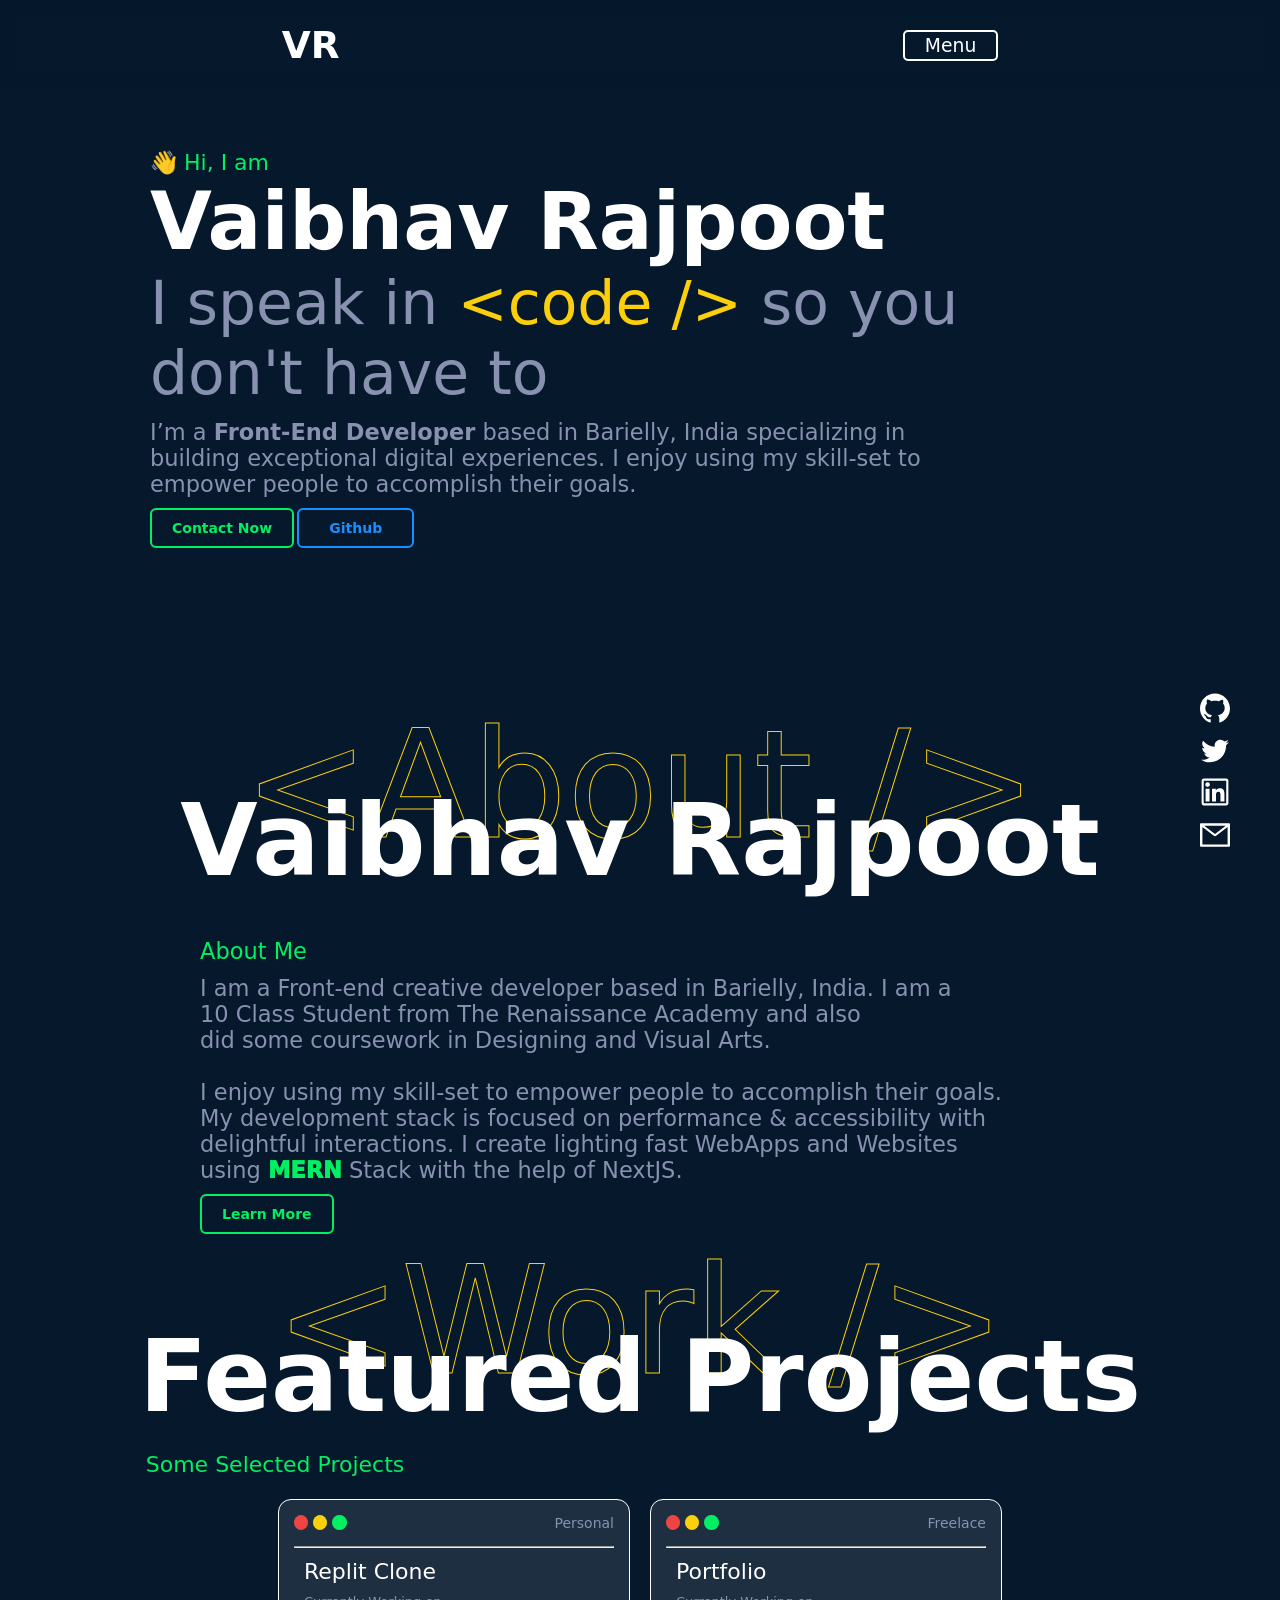
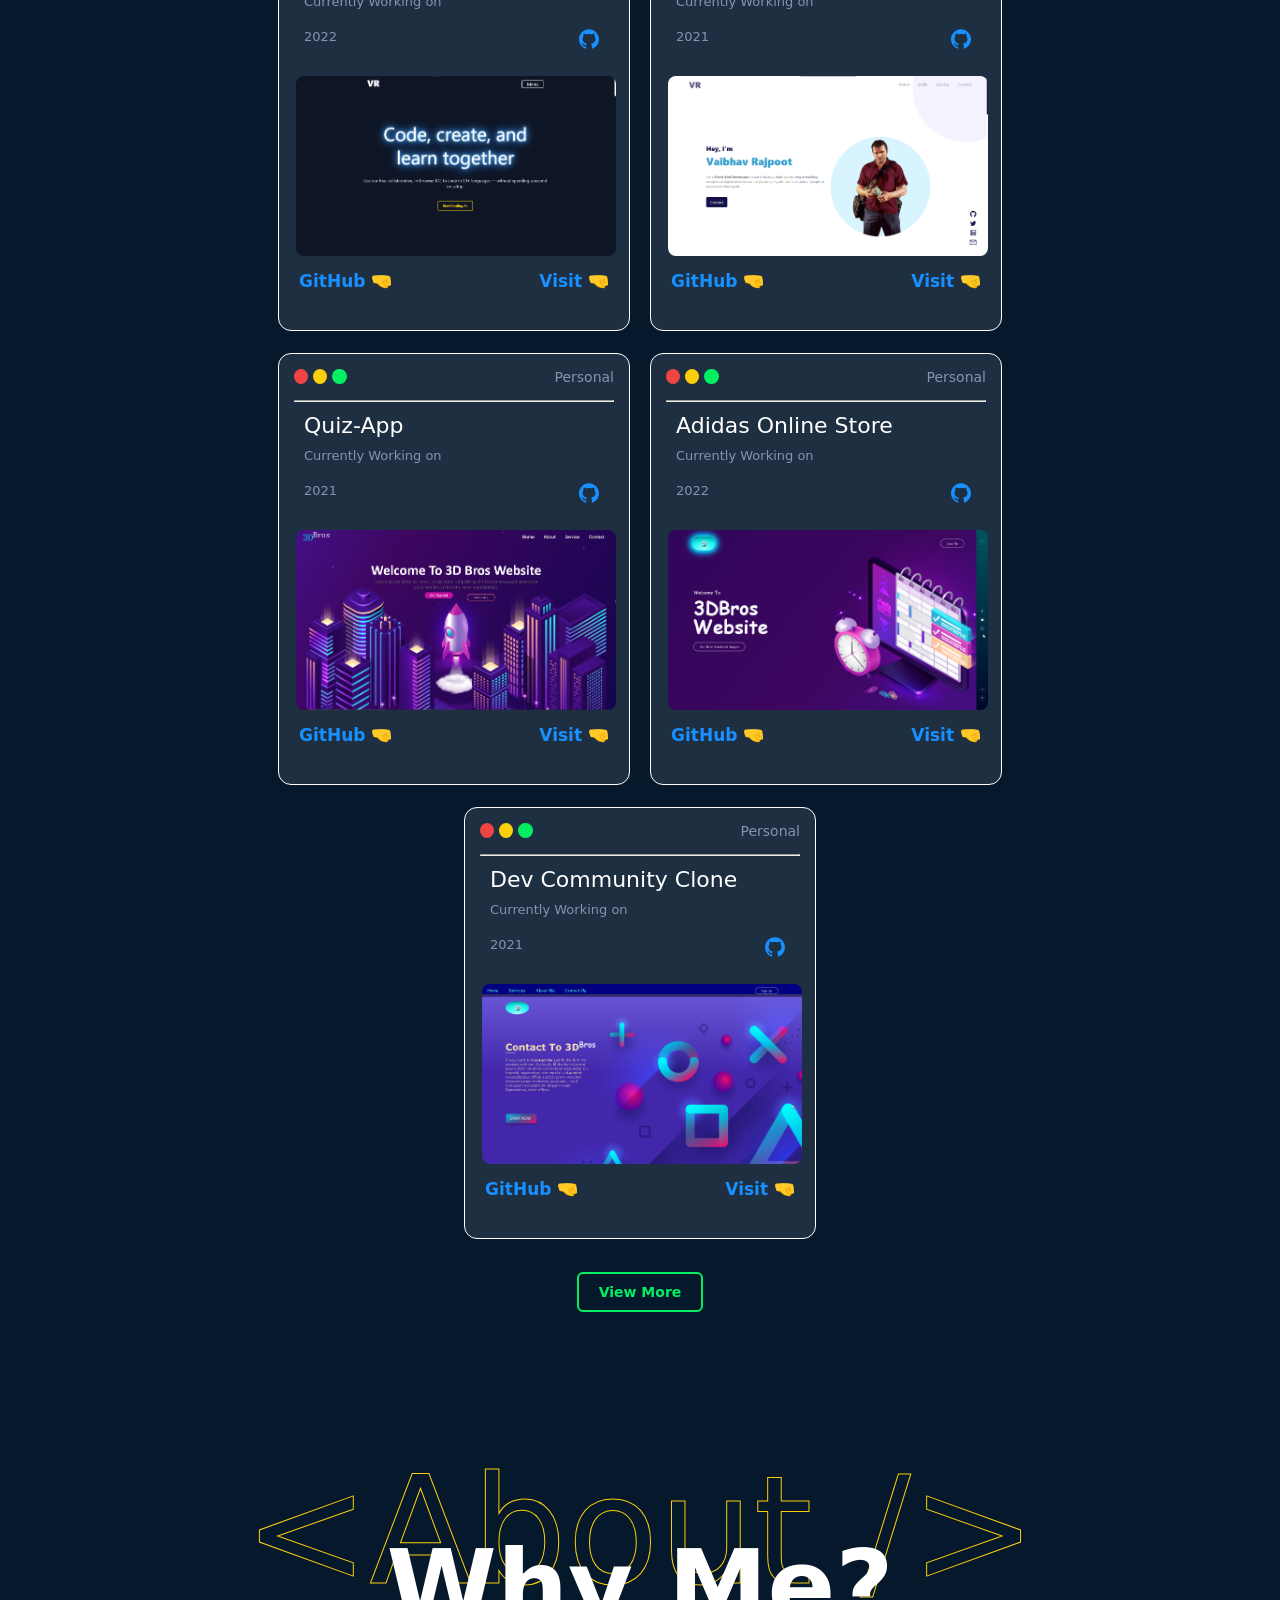
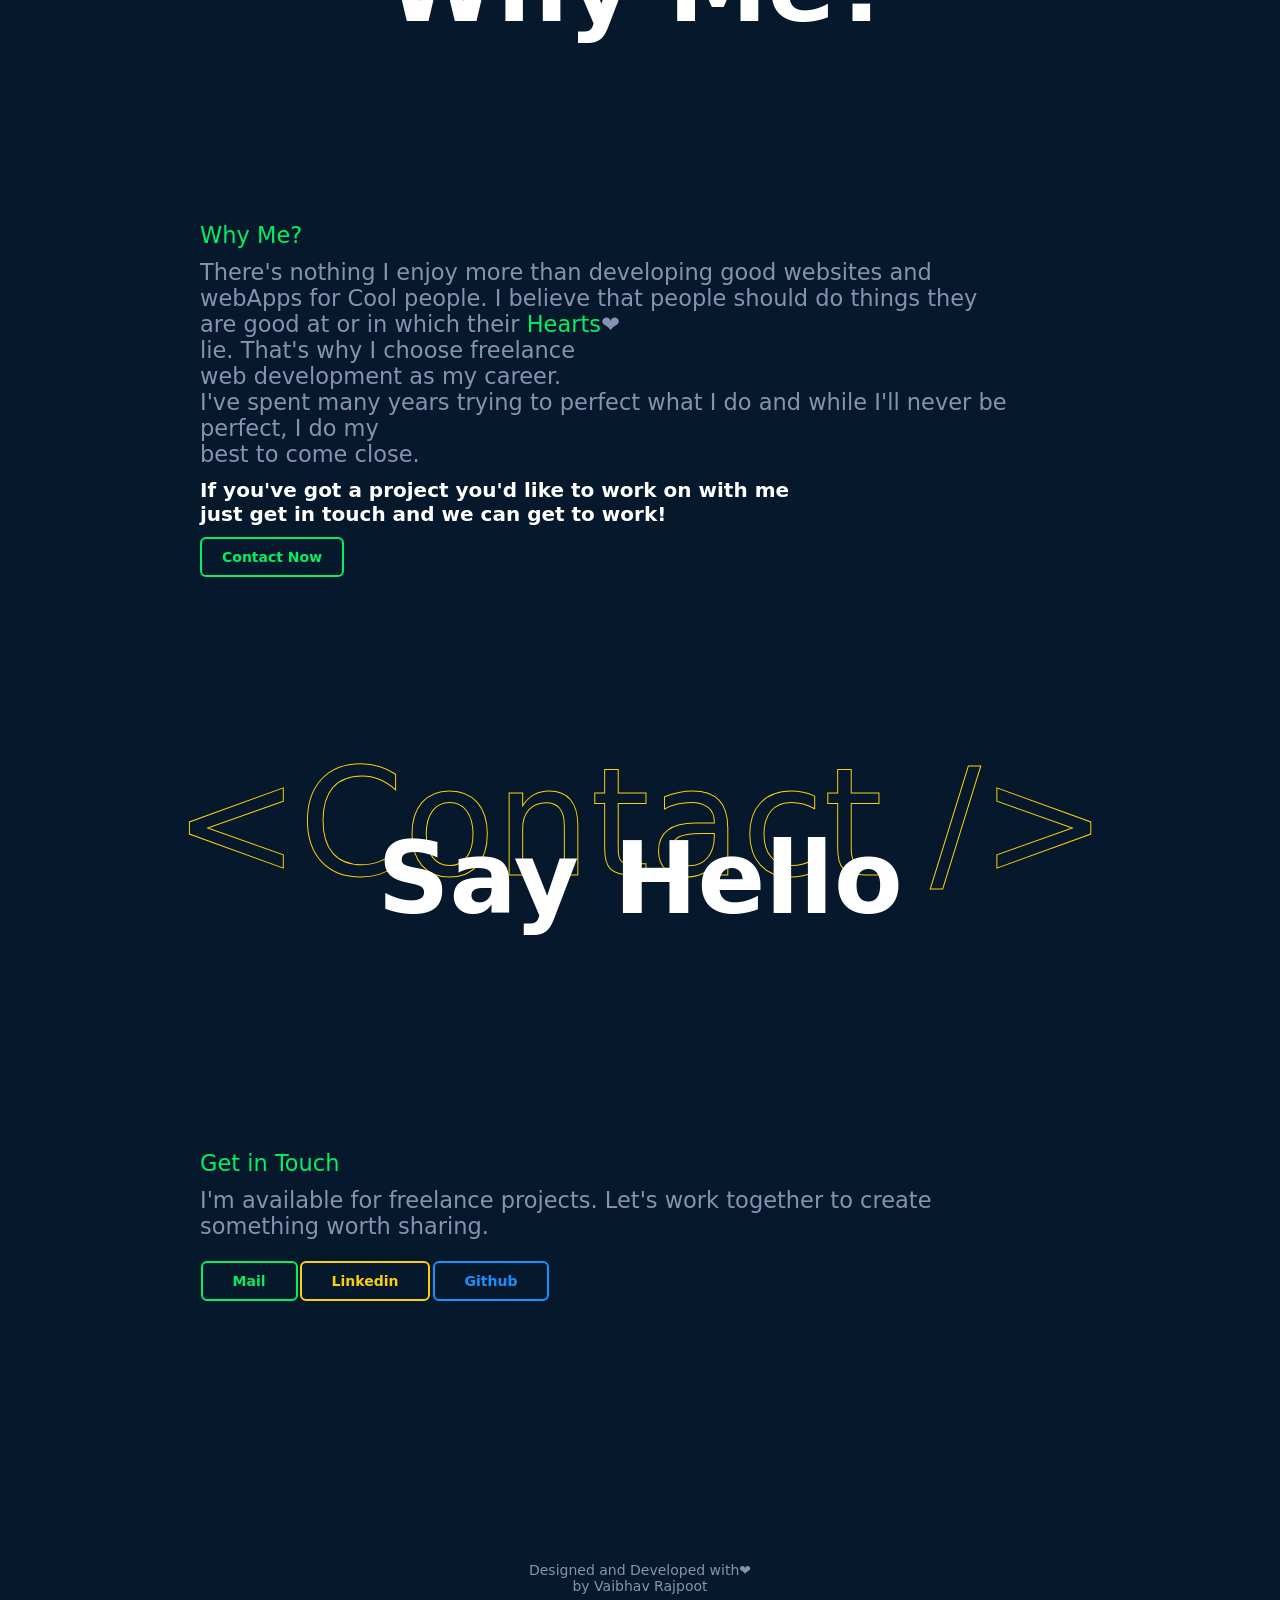
<file: index.html>
<!DOCTYPE html>
<html>
    <head>
     <link rel="icon" href="Photos/web-logo-2.png" type="image/icon type">
        <title>Vaibhav Rajpoot</title>
        <link rel="stylesheet" href="index.css" class="css">
       <style>
   @media (max-width: 1000px) {
          
           .boxes-1{
               flex-direction: column;
               /* background-color: aliceblue; */
           }
           .boxes-2{
               flex-direction: column;
               /* background-color: aliceblue; */
           }
           .boxes1{
               /* flex-direction: column; */
               /* background-color: aliceblue; */
               justify-content: center;
               padding-left: 8rem;
               padding-bottom: 5rem;
           }
           
        }
       </style>
    </head>
    
    <body>
  
     <div class="nav">
         <div class="nav-bar">
             <a href="index.html">
                 <h1 class="main-logo">VR</h1>
 
             </a>
             <button class="main-button">Menu</button>
         </div>
     </div>
     <div class="github">
         <a href="https://github.com/Vaibhav262610">
             <svg class="git" viewBox="64 64 896 896" focusable="false" data-icon="github" width="3em" height="3em" fill="white" aria-hidden="true"><path d="M511.6 76.3C264.3 76.2 64 276.4 64 523.5 64 718.9 189.3 885 363.8 946c23.5 5.9 19.9-10.8 19.9-22.2v-77.5c-135.7 15.9-141.2-73.9-150.3-88.9C215 726 171.5 718 184.5 703c30.9-15.9 62.4 4 98.9 57.9 26.4 39.1 77.9 32.5 104 26 5.7-23.5 17.9-44.5 34.7-60.8-140.6-25.2-199.2-111-199.2-213 0-49.5 16.3-95 48.3-131.7-20.4-60.5 1.9-112.3 4.9-120 58.1-5.2 118.5 41.6 123.2 45.3 33-8.9 70.7-13.6 112.9-13.6 42.4 0 80.2 4.9 113.5 13.9 11.3-8.6 67.3-48.8 121.3-43.9 2.9 7.7 24.7 58.3 5.5 118 32.4 36.8 48.9 82.7 48.9 132.3 0 102.2-59 188.1-200 212.9a127.5 127.5 0 0138.1 91v112.5c.8 9 0 17.9 15 17.9 177.1-59.7 304.6-227 304.6-424.1 0-247.2-200.4-447.3-447.5-447.3z"></path></svg>
 
         </a>
         <br>
         <svg class="twitter" viewBox="64 64 896 896" focusable="false" data-icon="twitter" width="3em" height="3em" fill="white" aria-hidden="true"><path d="M928 254.3c-30.6 13.2-63.9 22.7-98.2 26.4a170.1 170.1 0 0075-94 336.64 336.64 0 01-108.2 41.2A170.1 170.1 0 00672 174c-94.5 0-170.5 76.6-170.5 170.6 0 13.2 1.6 26.4 4.2 39.1-141.5-7.4-267.7-75-351.6-178.5a169.32 169.32 0 00-23.2 86.1c0 59.2 30.1 111.4 76 142.1a172 172 0 01-77.1-21.7v2.1c0 82.9 58.6 151.6 136.7 167.4a180.6 180.6 0 01-44.9 5.8c-11.1 0-21.6-1.1-32.2-2.6C211 652 273.9 701.1 348.8 702.7c-58.6 45.9-132 72.9-211.7 72.9-14.3 0-27.5-.5-41.2-2.1C171.5 822 261.2 850 357.8 850 671.4 850 843 590.2 843 364.7c0-7.4 0-14.8-.5-22.2 33.2-24.3 62.3-54.4 85.5-88.2z"></path></svg>
         <br>
        <a href="https://www.linkedin.com/feed/">
            
            <svg class="linkdin" viewBox="64 64 896 896" focusable="false" data-icon="linkedin" width="3em" height="3em" fill="white" aria-hidden="true"><path d="M847.7 112H176.3c-35.5 0-64.3 28.8-64.3 64.3v671.4c0 35.5 28.8 64.3 64.3 64.3h671.4c35.5 0 64.3-28.8 64.3-64.3V176.3c0-35.5-28.8-64.3-64.3-64.3zm0 736c-447.8-.1-671.7-.2-671.7-.3.1-447.8.2-671.7.3-671.7 447.8.1 671.7.2 671.7.3-.1 447.8-.2 671.7-.3 671.7zM230.6 411.9h118.7v381.8H230.6zm59.4-52.2c37.9 0 68.8-30.8 68.8-68.8a68.8 68.8 0 10-137.6 0c-.1 38 30.7 68.8 68.8 68.8zm252.3 245.1c0-49.8 9.5-98 71.2-98 60.8 0 61.7 56.9 61.7 101.2v185.7h118.6V584.3c0-102.8-22.2-181.9-142.3-181.9-57.7 0-96.4 31.7-112.3 61.7h-1.6v-52.2H423.7v381.8h118.6V604.8z"></path></svg>
        </a>
         <br>
 
         <svg class="email" viewBox="64 64 896 896" focusable="false" data-icon="mail" width="3em" height="3em" fill="white" aria-hidden="true"><path d="M928 160H96c-17.7 0-32 14.3-32 32v640c0 17.7 14.3 32 32 32h832c17.7 0 32-14.3 32-32V192c0-17.7-14.3-32-32-32zm-40 110.8V792H136V270.8l-27.6-21.5 39.3-50.5 42.8 33.3h643.1l42.8-33.3 39.3 50.5-27.7 21.5zM833.6 232L512 482 190.4 232l-42.8-33.3-39.3 50.5 27.6 21.5 341.6 265.6a55.99 55.99 0 0068.7 0L888 270.8l27.6-21.5-39.3-50.5-42.7 33.2z"></path></svg>
     </div>
      
     <div class="main">
         <div class="main-container">
             <h3 class="intro-heading">👋 Hi, I am</h3>
             <h1 class="main-heading">Vaibhav Rajpoot</h1>
             <h2 class="main-heading2">I speak in <span class=" code ">&ltcode /&gt; </span>  so you don't have to</h2>
             <br>
             <p class="third-heading">I’m a <span class="bold-text">Front-End Developer</span> based in Barielly, India specializing in<br>     building exceptional digital experiences. I enjoy using my skill-set to<br> empower people to accomplish their goals.</p>
             <br>
             <a href="contact-page.html">
                 <button class="contact-btn">Contact Now</button>
 
             </a>
             <a href="https://github.com/Vaibhav262610"><button class="github-btn"> Github</button></a>
         </div>
     </div>
 
      
 
 
     <div class="main-about">
         <div class="about-section">
             <div class="about-main-heading">
                 <h1 class="about-heading">&lt;About /&gt;</h1>
                 <h1 class="name-heading">Vaibhav Rajpoot</h1>
             </div>
         </div>
 
         <br>
         <br>
         <br>
         <br>
         <br>
         <br>
   
         <div class="main-about-info">
             <div class="about-info">
                 <h3 class="about-me">About Me</h3><br>
                 <h3 class="my-info">I am a Front-end creative developer based in Barielly, India. I am a <br> 10 Class Student from The Renaissance Academy and also<br> did some coursework in Designing and Visual Arts.<br><br>
                     I enjoy using my skill-set to empower people to accomplish their goals.<br> My development stack is focused on performance & accessibility with <br>delightful interactions. I create lighting fast WebApps and Websites <br>using <span class="mern">MERN</span> Stack with the help of NextJS.</h3>
                 <br>
                 <a href="about-page.html">
                     <button class="contact-btn">Learn More</button>
 
                 </a>
             </div>
         </div>
         
     </div>
 
     <div class="work-section">
         <div class="work-main-heading">
              <h1 class="work-heading">&lt;Work /&gt;</h1>
              <h1 class="work-heading2">Featured Projects</h1>
          </div>
      </div>
      <br><br>
      <br><br>
      <div class="where">
          <h1 class="wherei">Some Selected Projects</h1>
           
      </div>
      <br><br> 
      
      <div class="boxes-1">
          <div class="boxes">
              <div class="box-1">
                  <div class="circles">
                      <span class="circle1"></span>
                      <span class="circle2"></span>
                      <span class="circle3"></span> 
                      <div class="date-1">
                          <h1 class="date-heading1">Personal</h1>
                      </div>
                   
              </div>
              <div class="hr-1">
                 <hr>
               </div>
               <br>
              <h2 class="pickywheel">Replit Clone</h2>
              <p class="para-heading-1">Currently Working on</p>
              <div class="date-logo">
                  <p class="da">2022</p>
                  <svg class="git1" viewBox="64 64 896 896" focusable="false" data-icon="github" width="2em" height="2em" fill="#1890ff" aria-hidden="true"><path d="M511.6 76.3C264.3 76.2 64 276.4 64 523.5 64 718.9 189.3 885 363.8 946c23.5 5.9 19.9-10.8 19.9-22.2v-77.5c-135.7 15.9-141.2-73.9-150.3-88.9C215 726 171.5 718 184.5 703c30.9-15.9 62.4 4 98.9 57.9 26.4 39.1 77.9 32.5 104 26 5.7-23.5 17.9-44.5 34.7-60.8-140.6-25.2-199.2-111-199.2-213 0-49.5 16.3-95 48.3-131.7-20.4-60.5 1.9-112.3 4.9-120 58.1-5.2 118.5 41.6 123.2 45.3 33-8.9 70.7-13.6 112.9-13.6 42.4 0 80.2 4.9 113.5 13.9 11.3-8.6 67.3-48.8 121.3-43.9 2.9 7.7 24.7 58.3 5.5 118 32.4 36.8 48.9 82.7 48.9 132.3 0 102.2-59 188.1-200 212.9a127.5 127.5 0 0138.1 91v112.5c.8 9 0 17.9 15 17.9 177.1-59.7 304.6-227 304.6-424.1 0-247.2-200.4-447.3-447.5-447.3z"></path></svg>
              </div>
              <img class="project1" src="Photos/replit.png" alt="">
              <br><br>
              <div class="link-1">
                  <a href="https://github.com/Vaibhav262610/replit-clone">
                    <div class="link1">GitHub 🤜</div>
                  </a>
                  <a href="https://replit-clone.netlify.app/">
                      <div class="link2">Visit 🤜</div>
                  </a>
     
              </div>
               
        
           </div>
          </div>
          <br>
          <br>
          <br>
          <br>
          <div class="boxes1">
              <div class="box-1">
                  <div class="circles">
                      <span class="circle1"></span>
                      <span class="circle2"></span>
                      <span class="circle3"></span>
                      <div class="date-1">
                          <h1 class="date-heading1">Freelace</h1>
                      </div>
                   
              </div>
              <div class="hr-1">
                 <hr>
               </div>
               <br>
              <h2 class="pickywheel">Portfolio</h2>
              <p class="para-heading-1">Currently Working on</p>
              <div class="date-logo">
                  <p class="da">2021</p>
                  <svg class="git1" viewBox="64 64 896 896" focusable="false" data-icon="github" width="2em" height="2em" fill="#1890ff" aria-hidden="true"><path d="M511.6 76.3C264.3 76.2 64 276.4 64 523.5 64 718.9 189.3 885 363.8 946c23.5 5.9 19.9-10.8 19.9-22.2v-77.5c-135.7 15.9-141.2-73.9-150.3-88.9C215 726 171.5 718 184.5 703c30.9-15.9 62.4 4 98.9 57.9 26.4 39.1 77.9 32.5 104 26 5.7-23.5 17.9-44.5 34.7-60.8-140.6-25.2-199.2-111-199.2-213 0-49.5 16.3-95 48.3-131.7-20.4-60.5 1.9-112.3 4.9-120 58.1-5.2 118.5 41.6 123.2 45.3 33-8.9 70.7-13.6 112.9-13.6 42.4 0 80.2 4.9 113.5 13.9 11.3-8.6 67.3-48.8 121.3-43.9 2.9 7.7 24.7 58.3 5.5 118 32.4 36.8 48.9 82.7 48.9 132.3 0 102.2-59 188.1-200 212.9a127.5 127.5 0 0138.1 91v112.5c.8 9 0 17.9 15 17.9 177.1-59.7 304.6-227 304.6-424.1 0-247.2-200.4-447.3-447.5-447.3z"></path></svg>
              </div>
              <img class="project1" src="Photos/portfolio.png" alt="">
              <br><br>
              <div class="link-1">
                  <a href="https://github.com/Vaibhav262610/VaibhavRajpoot-Portfolio">
                      <div class="link1">GitHub 🤜</div>
                  </a>
                  <a href="https://vaibhavrajpoot-portfolio.netlify.app/">
                  <div class="link2">Visit 🤜</div>
                  </a>
     
              </div>
               
        
           </div>
          </div>
 
      </div>
      <br>
      <br>
      <div class="boxes-2">
          <div class="boxes">
              <div class="box-1">
                  <div class="circles">
                      <span class="circle1"></span>
                      <span class="circle2"></span>
                      <span class="circle3"></span>
                      <div class="date-1">
                          <h1 class="date-heading1">Personal</h1>
                      </div>
                   
              </div>
              <div class="hr-1">
                 <hr>
               </div>
               <br>
              <h2 class="pickywheel">Quiz-App</h2>
              <p class="para-heading-1">Currently Working on</p>
              <div class="date-logo">
                  <p class="da">2021</p>
                  <svg class="git1" viewBox="64 64 896 896" focusable="false" data-icon="github" width="2em" height="2em" fill="#1890ff" aria-hidden="true"><path d="M511.6 76.3C264.3 76.2 64 276.4 64 523.5 64 718.9 189.3 885 363.8 946c23.5 5.9 19.9-10.8 19.9-22.2v-77.5c-135.7 15.9-141.2-73.9-150.3-88.9C215 726 171.5 718 184.5 703c30.9-15.9 62.4 4 98.9 57.9 26.4 39.1 77.9 32.5 104 26 5.7-23.5 17.9-44.5 34.7-60.8-140.6-25.2-199.2-111-199.2-213 0-49.5 16.3-95 48.3-131.7-20.4-60.5 1.9-112.3 4.9-120 58.1-5.2 118.5 41.6 123.2 45.3 33-8.9 70.7-13.6 112.9-13.6 42.4 0 80.2 4.9 113.5 13.9 11.3-8.6 67.3-48.8 121.3-43.9 2.9 7.7 24.7 58.3 5.5 118 32.4 36.8 48.9 82.7 48.9 132.3 0 102.2-59 188.1-200 212.9a127.5 127.5 0 0138.1 91v112.5c.8 9 0 17.9 15 17.9 177.1-59.7 304.6-227 304.6-424.1 0-247.2-200.4-447.3-447.5-447.3z"></path></svg>
              </div>
              <img class="project1" src="Photos/chrome_rwgM0iXNYu.png" alt="">
              <br><br>
              <div class="link-1">
                <a href="https://github.com/Vaibhav262610/Quiz-App">
                    <div class="link1">GitHub 🤜</div>
                </a>
                <a href="https://quiz-vr.netlify.app/">
                <div class="link2">Visit 🤜</div>
                </a>
     
              </div>
               
        
           </div>
          </div>
          <br>
          <br>
          <br>
          <br>
          <div class="boxes1">
              <div class="box-1">
                  <div class="circles">
                      <span class="circle1"></span>
                      <span class="circle2"></span>
                      <span class="circle3"></span>
                      <div class="date-1">
                          <h1 class="date-heading1">Personal</h1>
                      </div>
                   
              </div>
              <div class="hr-1">
                 <hr>
               </div>
               <br>
              <h2 class="pickywheel">
                 Adidas Online Store</h2>
              <p class="para-heading-1">Currently Working on</p>
              <div class="date-logo">
                  <p class="da">2022</p>
                  <svg class="git1" viewBox="64 64 896 896" focusable="false" data-icon="github" width="2em" height="2em" fill="#1890ff" aria-hidden="true"><path d="M511.6 76.3C264.3 76.2 64 276.4 64 523.5 64 718.9 189.3 885 363.8 946c23.5 5.9 19.9-10.8 19.9-22.2v-77.5c-135.7 15.9-141.2-73.9-150.3-88.9C215 726 171.5 718 184.5 703c30.9-15.9 62.4 4 98.9 57.9 26.4 39.1 77.9 32.5 104 26 5.7-23.5 17.9-44.5 34.7-60.8-140.6-25.2-199.2-111-199.2-213 0-49.5 16.3-95 48.3-131.7-20.4-60.5 1.9-112.3 4.9-120 58.1-5.2 118.5 41.6 123.2 45.3 33-8.9 70.7-13.6 112.9-13.6 42.4 0 80.2 4.9 113.5 13.9 11.3-8.6 67.3-48.8 121.3-43.9 2.9 7.7 24.7 58.3 5.5 118 32.4 36.8 48.9 82.7 48.9 132.3 0 102.2-59 188.1-200 212.9a127.5 127.5 0 0138.1 91v112.5c.8 9 0 17.9 15 17.9 177.1-59.7 304.6-227 304.6-424.1 0-247.2-200.4-447.3-447.5-447.3z"></path></svg>
              </div>
              <img class="project1" src="Photos/chrome_UUWRt1wF2S.png" alt="">
              <br><br>
              <div class="link-1">
                  <div class="link1">GitHub 🤜</div>
                  <div class="link2">Visit 🤜</div>
     
              </div>
               
        
           </div>
          </div>
 
      </div>
 
      <br>
      <br>
 
      <div class="boxes" id="lastbox">
         <div class="box-1">
             <div class="circles">
                 <span class="circle1"></span>
                 <span class="circle2"></span>
                 <span class="circle3"></span>
                 <div class="date-1">
                     <h1 class="date-heading1">Personal</h1>
                 </div>
              
         </div>
         <div class="hr-1">
            <hr>
          </div>
          <br>
         <h2 class="pickywheel">Dev Community Clone</h2>
         <p class="para-heading-1">Currently Working on</p>
         <div class="date-logo">
             <p class="da">2021</p>
             <svg class="git1" viewBox="64 64 896 896" focusable="false" data-icon="github" width="2em" height="2em" fill="#1890ff" aria-hidden="true"><path d="M511.6 76.3C264.3 76.2 64 276.4 64 523.5 64 718.9 189.3 885 363.8 946c23.5 5.9 19.9-10.8 19.9-22.2v-77.5c-135.7 15.9-141.2-73.9-150.3-88.9C215 726 171.5 718 184.5 703c30.9-15.9 62.4 4 98.9 57.9 26.4 39.1 77.9 32.5 104 26 5.7-23.5 17.9-44.5 34.7-60.8-140.6-25.2-199.2-111-199.2-213 0-49.5 16.3-95 48.3-131.7-20.4-60.5 1.9-112.3 4.9-120 58.1-5.2 118.5 41.6 123.2 45.3 33-8.9 70.7-13.6 112.9-13.6 42.4 0 80.2 4.9 113.5 13.9 11.3-8.6 67.3-48.8 121.3-43.9 2.9 7.7 24.7 58.3 5.5 118 32.4 36.8 48.9 82.7 48.9 132.3 0 102.2-59 188.1-200 212.9a127.5 127.5 0 0138.1 91v112.5c.8 9 0 17.9 15 17.9 177.1-59.7 304.6-227 304.6-424.1 0-247.2-200.4-447.3-447.5-447.3z"></path></svg>
         </div>
         <img class="project1" src="Photos/chrome_mIA100o9RG.png" alt="">
         <br><br>
         <div class="link-1">
             <div class="link1">GitHub 🤜</div>
             <div class="link2">Visit 🤜</div>
 
         </div>
          
   
      </div>
     </div>
 
     <br>
     <br>
     <br>
     <div class="view-more">
         <button class="contact-btn " id="view-more">View More</button>
 
     </div>
 
     <br><br>
     <br><br>
     <br><br>
     <br><br>
     <br><br>
     <br><br>
 
     <div class="about-section">
         <div class="about-main-heading">
             <h1 class="about-heading">&lt;About /&gt;</h1>
             <h1 class="name-heading">Why Me?</h1>
         </div>
     </div>
     <br>
     <br>
     <br>
     <br>
     <br>
     <br>
     <div class="main-about-info">
         <div class="about-info">
             <h3 class="about-me">Why Me?</h3><br>
             <h3 class="my-info">There's nothing I enjoy more than developing good websites and<br> webApps for Cool people. I believe that people should do things they<br>  are good at or in which their <span class="hears">Hearts</span>❤️ <br>lie. That's why I choose freelance<br>web development as my career.<br>
                 I've spent many years trying to perfect what I do and while I'll never be <br>perfect, I do my <br>best to come close.</h3>
             <br>
             <h3 class="heading-2">If you've got a project you'd like to work on with me<br>just get in touch and we can get to work!</h3>
             <br>
             <a href="contact-page.html">
                 <button class="contact-btn">Contact Now</button>
 
             </a>
         </div>  
     </div>
     <br><br>
     
     
     <div class="about-section">
         <div class="about-main-heading">
             <h1 class="about-heading">&lt;Contact /&gt;</h1>
             <h1 class="name-heading">Say Hello</h1>
         </div>
     </div>
      
     <div class="main-about-info">
         <div class="about-info">
             <h3 class="about-me">Get in Touch</h3><br>
             <h3 class="my-info">I'm available for freelance projects. Let's work together to create <br>something worth sharing.</h3>
             <br>
             <br>
              
             <div class="btn">
                 <button class="mail-btn">Mail</button>
                 <br>
                 <a href="https://www.linkedin.com/feed/">
                     <button class="linkedin-btn">Linkedin</button>
 
                 </a>
                 <br>
                 <a href="https://github.com/Vaibhav262610">
 
                     <button class="github-btn">Github</button>
                 </a>
 
             </div>
         </div>  
     </div>
     <br><br>
    
   
     <div class="end">
         Designed and Developed with❤️<br> 
 by Vaibhav Rajpoot
     </div>
     <br>
     <!-- <br> -->
    </body>
 </html>
</file>
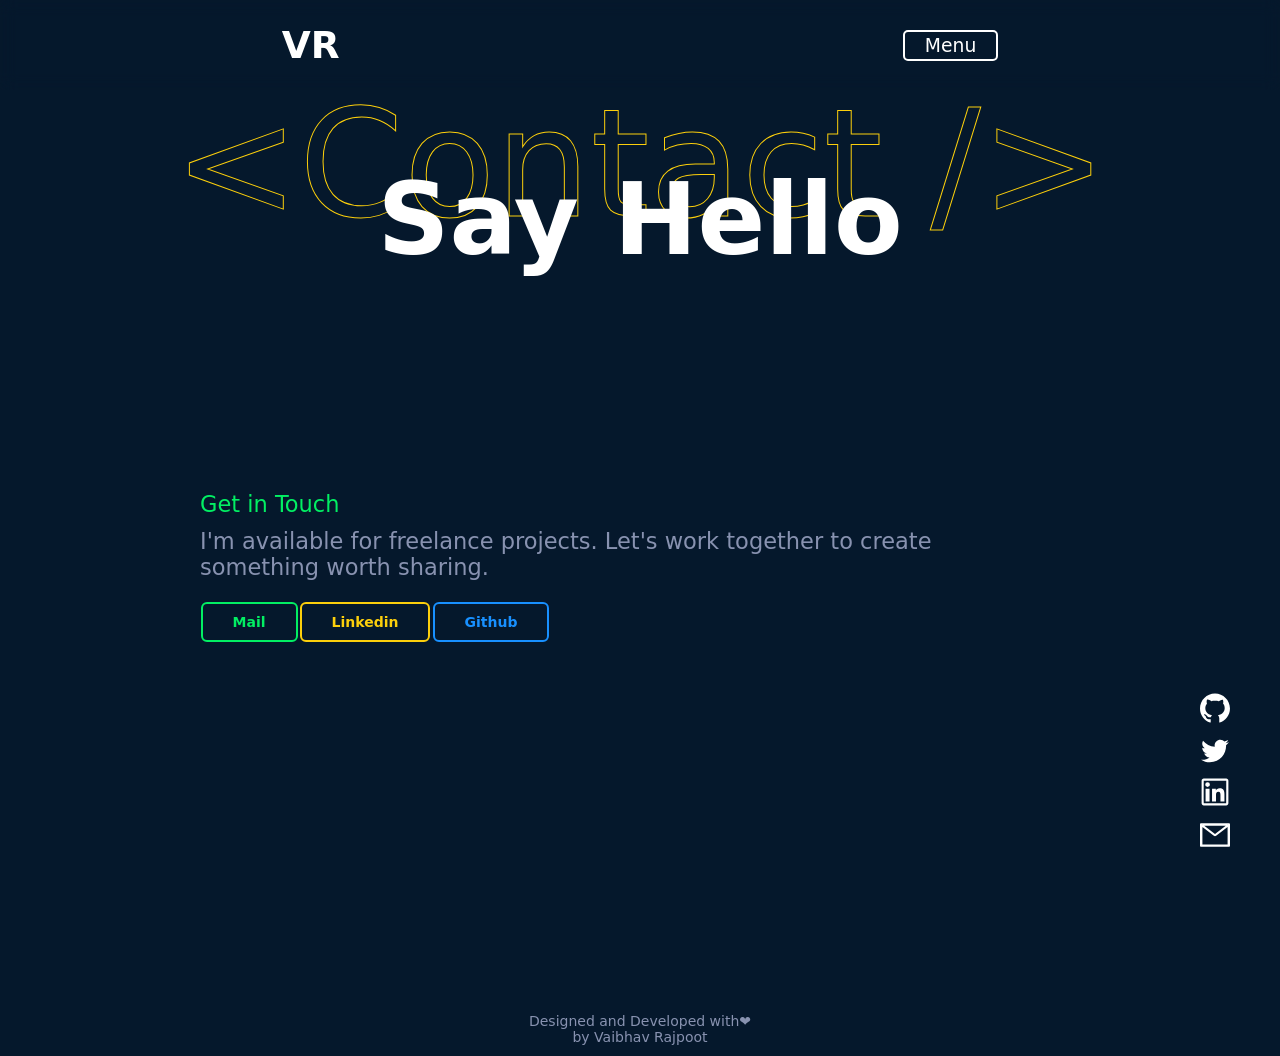
<file: contact-page.html>
<!DOCTYPE html>
<html lang="en">
<head>
    <meta charset="UTF-8">
    <meta http-equiv="X-UA-Compatible" content="IE=edge">
    <link rel="icon" href="New folder/logo.png" type="image/icon type">
    <meta name="viewport" content="width=device-width, initial-scale=1.0">
    <link rel="stylesheet" href="index.css" class="css">
    <title>Contact-Vaibhav Rajpoot</title>
    <style>
        @media (max-width: 900px) {
         
         .about-main-heading{
             display: none;
          
         }
         .github{
             display: none;
          
         }
         html{
             font-size: 50%;
          
         }
         .main-about-info{
             padding-left: 3rem;
          
         }


          
       }
       
    </style>
</head>
<body>
    <div class="nav">
        <div class="nav-bar">
            <a href="index.html">
                <h1 class="main-logo">VR</h1>

            </a>
            <button class="main-button">Menu</button>
        </div>
    </div>
    <div class="github">
        <a href="https://github.com/Vaibhav262610">
            <svg class="git" viewBox="64 64 896 896" focusable="false" data-icon="github" width="3em" height="3em" fill="white" aria-hidden="true"><path d="M511.6 76.3C264.3 76.2 64 276.4 64 523.5 64 718.9 189.3 885 363.8 946c23.5 5.9 19.9-10.8 19.9-22.2v-77.5c-135.7 15.9-141.2-73.9-150.3-88.9C215 726 171.5 718 184.5 703c30.9-15.9 62.4 4 98.9 57.9 26.4 39.1 77.9 32.5 104 26 5.7-23.5 17.9-44.5 34.7-60.8-140.6-25.2-199.2-111-199.2-213 0-49.5 16.3-95 48.3-131.7-20.4-60.5 1.9-112.3 4.9-120 58.1-5.2 118.5 41.6 123.2 45.3 33-8.9 70.7-13.6 112.9-13.6 42.4 0 80.2 4.9 113.5 13.9 11.3-8.6 67.3-48.8 121.3-43.9 2.9 7.7 24.7 58.3 5.5 118 32.4 36.8 48.9 82.7 48.9 132.3 0 102.2-59 188.1-200 212.9a127.5 127.5 0 0138.1 91v112.5c.8 9 0 17.9 15 17.9 177.1-59.7 304.6-227 304.6-424.1 0-247.2-200.4-447.3-447.5-447.3z"></path></svg>

        </a>
        <br>
        <svg class="twitter" viewBox="64 64 896 896" focusable="false" data-icon="twitter" width="3em" height="3em" fill="white" aria-hidden="true"><path d="M928 254.3c-30.6 13.2-63.9 22.7-98.2 26.4a170.1 170.1 0 0075-94 336.64 336.64 0 01-108.2 41.2A170.1 170.1 0 00672 174c-94.5 0-170.5 76.6-170.5 170.6 0 13.2 1.6 26.4 4.2 39.1-141.5-7.4-267.7-75-351.6-178.5a169.32 169.32 0 00-23.2 86.1c0 59.2 30.1 111.4 76 142.1a172 172 0 01-77.1-21.7v2.1c0 82.9 58.6 151.6 136.7 167.4a180.6 180.6 0 01-44.9 5.8c-11.1 0-21.6-1.1-32.2-2.6C211 652 273.9 701.1 348.8 702.7c-58.6 45.9-132 72.9-211.7 72.9-14.3 0-27.5-.5-41.2-2.1C171.5 822 261.2 850 357.8 850 671.4 850 843 590.2 843 364.7c0-7.4 0-14.8-.5-22.2 33.2-24.3 62.3-54.4 85.5-88.2z"></path></svg>
        <br>
       <a href="https://www.linkedin.com/feed/">
           
           <svg class="linkdin" viewBox="64 64 896 896" focusable="false" data-icon="linkedin" width="3em" height="3em" fill="white" aria-hidden="true"><path d="M847.7 112H176.3c-35.5 0-64.3 28.8-64.3 64.3v671.4c0 35.5 28.8 64.3 64.3 64.3h671.4c35.5 0 64.3-28.8 64.3-64.3V176.3c0-35.5-28.8-64.3-64.3-64.3zm0 736c-447.8-.1-671.7-.2-671.7-.3.1-447.8.2-671.7.3-671.7 447.8.1 671.7.2 671.7.3-.1 447.8-.2 671.7-.3 671.7zM230.6 411.9h118.7v381.8H230.6zm59.4-52.2c37.9 0 68.8-30.8 68.8-68.8a68.8 68.8 0 10-137.6 0c-.1 38 30.7 68.8 68.8 68.8zm252.3 245.1c0-49.8 9.5-98 71.2-98 60.8 0 61.7 56.9 61.7 101.2v185.7h118.6V584.3c0-102.8-22.2-181.9-142.3-181.9-57.7 0-96.4 31.7-112.3 61.7h-1.6v-52.2H423.7v381.8h118.6V604.8z"></path></svg>
       </a>
        <br>

        <svg class="email" viewBox="64 64 896 896" focusable="false" data-icon="mail" width="3em" height="3em" fill="white" aria-hidden="true"><path d="M928 160H96c-17.7 0-32 14.3-32 32v640c0 17.7 14.3 32 32 32h832c17.7 0 32-14.3 32-32V192c0-17.7-14.3-32-32-32zm-40 110.8V792H136V270.8l-27.6-21.5 39.3-50.5 42.8 33.3h643.1l42.8-33.3 39.3 50.5-27.7 21.5zM833.6 232L512 482 190.4 232l-42.8-33.3-39.3 50.5 27.6 21.5 341.6 265.6a55.99 55.99 0 0068.7 0L888 270.8l27.6-21.5-39.3-50.5-42.7 33.2z"></path></svg>
    </div>
    <br>
    <br>
    <br>
    <br>
    <br>
    <br>
    <br>
     
    <div class="about-section">
        <div class="about-main-heading">
            <h1 class="about-heading">&lt;Contact /&gt;</h1>
            <h1 class="name-heading">Say Hello</h1>
        </div>
    </div>
     
    <div class="main-about-info">
        <div class="about-info">
            <h3 class="about-me">Get in Touch</h3><br>
            <h3 class="my-info">I'm available for freelance projects. Let's work together to create <br>something worth sharing.</h3>
            <br>
            <br>
             
            <div class="btn">
                <button class="mail-btn">Mail</button>
                <br>
                <a href="https://www.linkedin.com/feed/">
                    <button class="linkedin-btn">Linkedin</button>

                </a>
                <br>
                <a href="https://github.com/Vaibhav262610">

                    <button class="github-btn">Github</button>
                </a>
            </div>
        </div>  
    </div>
    <br><br>
    <br><br>
    <br><br>
    <br><br>
    <br><br>
    <br><br>
   
  
    <div class="end">
        Designed and Developed with❤️<br> 
by Vaibhav Rajpoot
    </div>
    <br>
</body>
</html>
</file>
<file: index.css>
*{
    margin: 0;
    padding: 0;
  }
  html {
    font-size: 62.5%;
  }
  body{
    background-color: #05182c;
    font-family: -apple-system,system-ui,BlinkMacSystemFont,"Segoe UI",Roboto,"Helvetica Neue",
    Arial,sans-serif;
    height: 100vh;
    /* font-size: 28.5rem; */
  }
  
  ::-webkit-scrollbar {
    width: 0.6rem;
  } 
  
  ::-webkit-scrollbar-track {
    background: #05182c;
  }
  
  ::-webkit-scrollbar-thumb {
    background: #ffffff;
  }
  
  ::-webkit-scrollbar-thumb:hover {
    background: rgb(255, 255, 255);
  }
  
  .nav{
    width: 100%;
    height: 10vh;
    position: fixed;
    z-index: 6;
    -webkit-backdrop-filter: blur(0.8rem);
    backdrop-filter: blur(0.8rem);
  
  }
  
  .nav-bar{
    display: flex;
    /* background-color: blue; */
    flex-direction: row;
    align-items:center;
    height: 100%;
    justify-content: space-around;
    
        
  }
  
  .main-logo{
    color: #ffffff;
    cursor: pointer;
    font-size: 3.75rem;
    font-weight: bolder;
  }
  
  .main-button{
    color: white;
    font-size: 1.875rem;
    font-family: -apple-system,system-ui,BlinkMacSystemFont,"Segoe UI",Roboto,"Helvetica Neue",Arial,sans-serif;
    padding: 0.3rem 2rem;
    background: none;
    border: 0.2rem solid white;
    border-radius: 0.5rem;
    cursor: pointer;
    
  }
  
  .main-button:hover{
    border: 0.2rem solid #fccf0c;
    color: #fccf0c;
  }
  
  .intro-heading{
    color: #02ef63;
    font-size: 2.2rem;
    font-weight: 400;
    font-family: -apple-system,system-ui,BlinkMacSystemFont,"Segoe UI",Roboto,"Helvetica Neue",Arial,sans-serif;
  }
  
  .main-heading{
    color: white;
    font-size:8rem;
  }
  
  .main-heading2{
    font-size:6rem;
    font-weight: 500;
    color: #8892B0;
  }
  
  .code{
    color: #fccf0c;
  }
  
  .third-heading{
    font-size: 2.25rem;
    color: #8892B0;
  }
  
  .bold-text{
    font-weight: bold
  }
  
  .contact-btn{
    color:#02ef63;
    background: none;
    border-radius: 0.6rem;
    border: 0.2rem solid #02ef63;
    padding: 1rem 2rem;
    cursor: pointer;
  
    font-weight: 700;
    font-size: 1.4rem;
    font-family: -apple-system,system-ui,BlinkMacSystemFont,"Segoe UI",Roboto,"Helvetica Neue",Arial,sans-serif;
  }
  .contact-btn:hover{
    background: #02ef63;
    color: white;
  }
  .github-btn{
    /* padding : 30rem; */
    color:#1890ff;
    background: none;
    border-radius: 0.6rem;
    border: 0.2rem solid #1890ff;
    padding: 1rem 3rem;
    cursor: pointer;
    font-weight: 700;
    font-size: 1.4rem;
    font-family: -apple-system,system-ui,BlinkMacSystemFont,"Segoe UI",Roboto,"Helvetica Neue",Arial,sans-serif;
  }
  
  .github-btn:hover{
    background: #1890ff;
    color: white;
  }
  .main-container{
    /* width:870rem; */
    min-width:82%;
    /* background-color: #a1a1a1; */
    /* justify-content: c; */
  }
  
  .main{
    display: flex;
    /* align-items: center; */
    /* justify-content: center; */
    padding: 15rem;
    /* background-color: burlywood; */
    /* height: 100%; */
  
  }
  .github{
  z-index:2;
  
  right: 5rem;
  bottom: 5rem;
  
  display: flex;
  flex-direction: column;
  justify-content: end;
  align-items: flex-end;
  position: fixed;
  }
  
  
  
  
  
  
  .git{
    cursor: pointer;
    transition: 0.1s linear;
  
  }
  
  
  .twitter{
    cursor: pointer;
    transition: 0.1s linear;
  }
  
  .linkdin{
    cursor: pointer;
    transition: 0.1s linear;
  }
  
  .email{
    cursor: pointer;
    transition: 0.1s linear;
  }
  
  
  
  
  .git:hover{
    fill: #02ef63;
    transform: translateY(-1.5rem);
    
  }
  
  .twitter:hover{
    fill:#1890ff;
    transform: translateY(-1.5rem);
  }
  
  .email:hover{
    fill: #EF4444;
    transform: translateY(-1.5rem);
  }
  
  .linkdin:hover{
    fill: #fccf0c;
    transform: translateY(-1.5rem);
  }
  
  
  
  
  
  
  /* About section  */
  
  
  .about-heading{
    color: #05182c;
    font-size: 15rem;
    -webkit-text-stroke-width: 0.1rem;
    -webkit-text-stroke-color: #fccf0c;
    font-weight: 300;
  }
  
  .about-main-heading{
    display: flex;
    /* z-index: 2; */
    flex-direction: column;
    align-items: center;
  }
  
  
  .about-section{
    position: relative;
    /* background-color: red; */
  }
  
  .name-heading{
    bottom:-2.7rem;
    position: absolute;
    font-size: 10rem;
    color: white;
  }
  
  .about-me{
    font-size: 2.25rem;
    color: #02ef63;
    font-weight:400;
  }
  
  .my-info{
    font-size: 2.25rem;
    color: #8892B0;
    font-weight: 300;
    
  }
  
  .mern{
    font-weight: 1000;
    color: #02ef63;
  }
  a{
    text-decoration: none;
  }
  
  
  
  .main-about-info{
    display: flex;
    align-items: center;
    /* justify-content: center; */
    padding-left:20rem ;
    /* background-color: burlywood; */
    height: 70%;
  }
  
  .work-heading{
    color: #05182c;
    font-size: 15rem;
    -webkit-text-stroke-width: 0.1rem;
    -webkit-text-stroke-color: #fccf0c;
    font-weight: 300;
  }
  
  .work-main-heading{
    display: flex;
    /* background-color: sandybrown; */
    /* z-index: 2; */
    flex-direction: column;
    align-items: center;
  }
  
  
  .work-section{
    position: relative;
    /* background-color: sandybrown; */
    /* background-color: red; */
  }
  
  .work-heading2{
    bottom:-2.7rem;
    position: absolute;
    font-size: 10rem;
  /* background-color: red; */
    color: white;
  }
  
  .wherei{
    font-size: 2.2rem;
    color: #02ef63;
    font-weight: 300;
  }
  
  .selected{
    font-size: 1.3rem;
    color: #8892B0;
    font-weight: 300;
  }
  
  .where{
    width: 55rem;
    display: flex;
    /* justify-content: center; */
    /* background-color: aquamarine; */
    /* width: 1000rem; */
    justify-content: center;
    /* height: 100%; */
    /* justify-content: center; */
    /* bottom: 0; */
    align-items: flex-end;
    /* justify-content: center; */
  }
  
  .circle1{
    background-color: #EF4444;
    border-radius: 50%;
    padding: 0.5rem;
    width: 0.5rem;
    height: 0.5rem;
  }
  
  .circle2{
    background-color: #fccf0c;
    border-radius: 50%;
    width: 0.5rem;
    height: 0.5rem;
    margin: 0rem 0.5rem;
  
    /* margin-left: 0rem 5rem; */
    padding: 0.5rem;
  }
  
  .circle3{
    background-color: #02ef63;
    border-radius: 50%;
    padding: 0.5rem;
    
    /* background-color: #ffffff; */
    width: 0.5rem;
    height: 0.5rem;
    margin-left: 0rem 1rem;
  }
  
  .circles{
    display: flex;
    /* justify-content: center; */
    padding: 1.5rem;
    border-radius: 0.8rem;
  }
  
  .box-1{
    justify-content: center;
    /* display: flex; */
    width: 35rem;
    border-radius: 1.3rem;
    border: 0.1rem solid white;
    background-color: #1D2F41;
    height: 43rem;
  
  }
  
  .date-heading1{
    font-size: 1.4rem;
    color: #8892B0;
    /* background-color: #fccf0c; */
    display: flex;
    justify-content: flex-end;
    font-weight: 300;
  }
  
  .date-1{
    width: 100%;
  }
  
  
  .hr-1{
    display: flex;
    flex-direction: column;
    margin: 0rem 1.5rem;
  }
  
  .boxes{
    display: flex;
    justify-content: center;
    /* cursor: pointer; */
  }
  
  .pickywheel{
    color: white;
    font-size: 2.2rem;
    font-weight: 300;
    /* background-color: red; */
    margin: 0rem 2.5rem;
  }
  
  .para-heading-1{
    font-size: 1.3rem;
    color: #8892B0;
    margin: 1rem 2.5rem;
  }
  
  .da{
    
    font-size: 1.3rem;
    color: #8892B0;
    margin: 1rem 2.5rem;
  }
  
  .date-logo{
    display: flex;
    flex-direction: row;
    justify-content: space-between;
  
  }
  .git1{
    position: relative;
    top: 1rem;
    padding-right: 3rem;
  }
  
  .project1{
    height: 18rem;
    position: relative;
    top: 2rem;
    left: 1.5rem;
    /* padding: 1.5rem; */
    border-radius: 1rem;
    border: 0.2rem solid #1D2F41;
  }
  
  .link1{
    color: #1890ff ;
    font-size: 1.7rem;
    font-weight: 700;
    padding-left: 2rem;
    cursor: pointer;
  }
  
  .link-1{
    padding-top: 2rem;
    display: flex;
    flex-direction: row;
    justify-content: space-between;
  }
  
  .link2{
    color: #1890ff ;
    font-size: 1.7rem;
    font-weight: 700;
    cursor: pointer;
    padding-right: 2rem;
  }
  
  .boxes-1{
    display: flex;
    flex-direction: row;
  
    justify-content: center;
  }

  
  .boxes-2{
    display: flex;
    flex-direction: row;
  
    justify-content: center;
  }
  
  .boxes1{
    padding-left: 2rem;
    /* cursor: pointer; */
  }
  
  .view-more{
    display: flex;
    justify-content: center;
   
    
  }
  
  .hears{
    color: #02ef63;
  }
  
  .heading-2{
    color: white;
    font-size: 2rem;
  
  }
  
  .linkedin-btn{
    /* padding : 30rem; */
    color:#fccf0c;
    background: none;
    border-radius: 0.6rem;
    
    border: 0.2rem solid #fccf0c;
    padding: 1rem 3rem;
    font-weight: 700;
    cursor: pointer;
    font-size: 1.4rem;
    font-family: -apple-system,system-ui,BlinkMacSystemFont,"Segoe UI",Roboto,"Helvetica Neue",Arial,sans-serif;
  }
  
  .linkedin-btn:hover{
    background: #fccf0c;
    color: #ffffff;
  }
  
  .mail-btn{
    /* padding : 30rem; */
    color:#02ef63;
    background: none;
    border-radius: 0.6rem;
    border: 0.2rem solid #02ef63;
    padding: 1rem 3rem;
    font-weight: 700;
    cursor: pointer;
    font-size: 1.4rem;
    font-family: -apple-system,system-ui,BlinkMacSystemFont,"Segoe UI",Roboto,"Helvetica Neue",Arial,sans-serif;
  }
  
  .mail-btn:hover{
    background: #02ef63;
    color: white;
  }
  
  .btn{
    display: flex;
    flex-direction: row;
    justify-content: space-around;
    width: 35rem;
    
  }
  
  .end{
    font-size: 1.4rem;
    color: #8892B0;
    display: flex;
    justify-content: center;
    text-align: center;
    /* width: 100vh; */
  }
  
  @media (max-width: 1000px) {
      .main-container{
        /* background-color: #00bfff; */
        padding-top: 15rem;
        padding-bottom: 60rem;
        /* min-width:40%; */
        padding-right: 0;
        width: 200rem;
        /* padding-left: -100rem; */
        /* max-width: 100%; */
      }
      html{
          font-size: 1.2rem;
        }
      .main{
        padding-left: 7rem;
      }
      .end{
        font-size: 100%;
          /* background-color: aqua; */
          /* width: 1rem; */
      }
      .main-heading2{
        font-size: 3rem;
        width: 45rem;
        /* width: 1rem; */
      }
      .third-heading{
        /* background-color: rgb(12, 33, 33); */
        width: 46rem;

      }
      .boxes{
        padding-left: 3rem;
      }
      .boxes-1{
        /* background-color: #1890ff; */
        padding-left: 3rem;
      }
      .boxes-2{
        /* background-color: #1890ff; */
        padding-left: 3rem;
      }
      #lastbox{
        padding-left: 3rem;
        /* background-color: #1890ff; */

      }
      .all-box{
        /* background-color: #02ef63; */
      }
      .main-about-info{
        display: flex;
          align-items: center;
          
          padding-left:6rem ;
          
      }
      .github{
        display: none;
      }
      .about-heading{
        display: none;
      }
      .name-heading{
        display: none;
      }
      .work-heading{
        display: none;
      }
      .work-heading2{
        display: none;
      }
      .work-section{
        padding-top: 10rem;
      }
    }
</file>
